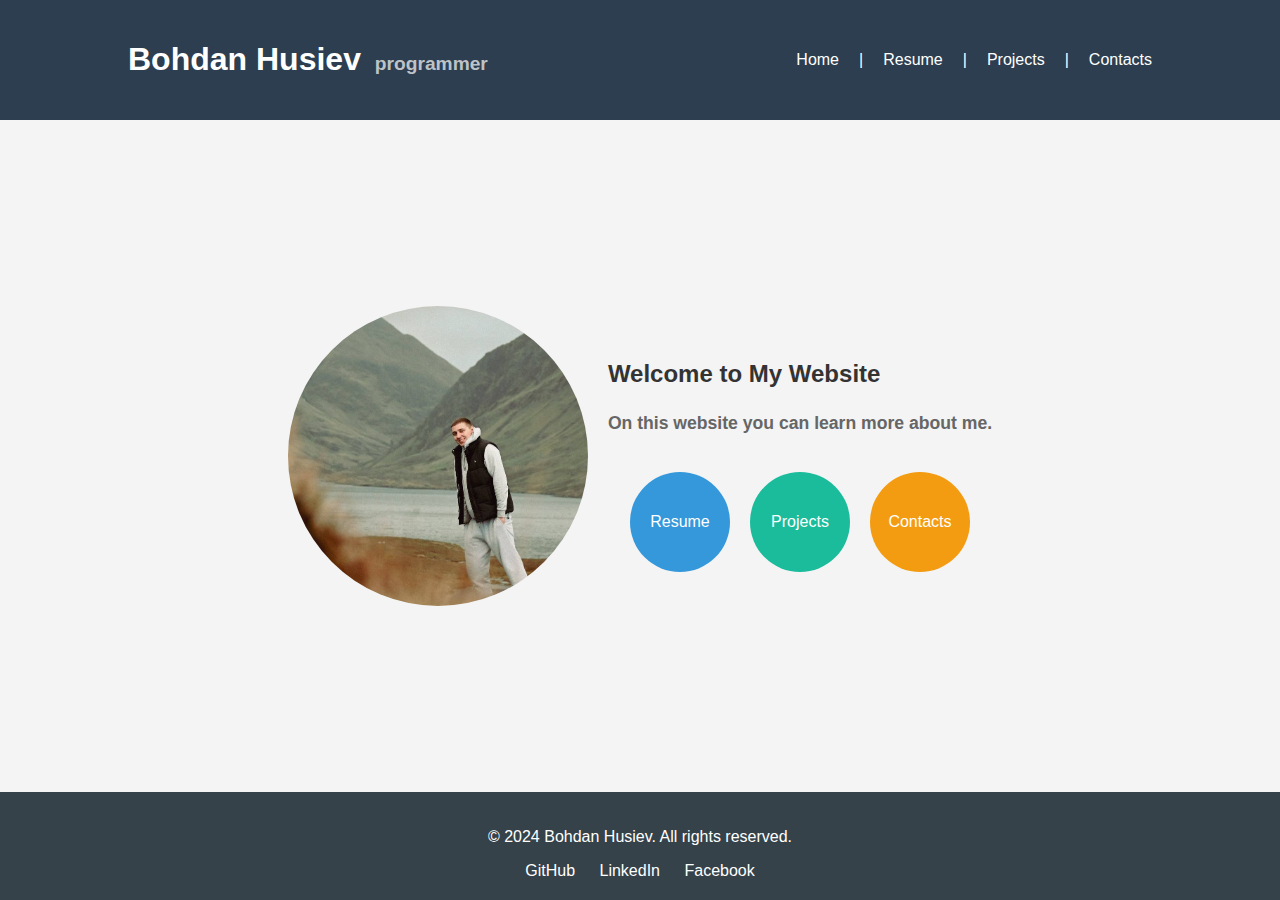
<file: index.html>
<!DOCTYPE html>
<html lang="en">
<head>
    <meta charset="UTF-8">
    <meta name="viewport" content="width=device-width, initial-scale=1.0">
    <title>Bohdan Husiev</title>
    <link rel="stylesheet" href="css/styles.css">
</head>
<body>
    <header>
        <div class="header-container">
            <h1><a href="index.html">Bohdan Husiev <span id="role">programmer</span></a></h1>
            <nav class="menu">
                <ul>
                    <li><a href="index.html">Home</a></li>
                    <li>|</li>
                    <li><a href="Resume.html">Resume</a></li>
                    <li>|</li>
                    <li><a href="Projects.html">Projects</a></li>
                    <li>|</li>
                    <li><a href="Contacts.html">Contacts</a></li>
                </ul>
            </nav>
        </div>
    </header>

    <main>
        <div class="profile-container">
            <img src="Images/my.jpg" alt="My photo" class="avatar">
            <div class="profile-text">
                <h2>Welcome to My Website</h2>
                <h3 class="subtitle">On this website you can learn more about me.</h3>
                <div class="links-container">
                    <a href="Resume.html" class="circle">Resume</a>
                    <a href="Projects.html" class="circle">Projects</a>
                    <a href="Contacts.html" class="circle">Contacts</a>
                </div>
            </div>
        </div>
    </main>

    <footer>
        <div class="footer-container">
            <p>&copy; 2024 Bohdan Husiev. All rights reserved.</p>
            <div class="social-links">
                <a href="https://github.com/bhusiev9qwork" target="_blank">GitHub</a>
                <a href="https://www.linkedin.com/in/devcodeboh/" target="_blank">LinkedIn</a>
                <a href="https://www.facebook.com/profile.php?id=100028973435621" target="_blank">Facebook</a>
            </div>
        </div>
    </footer>
</body>
</html>
</file>
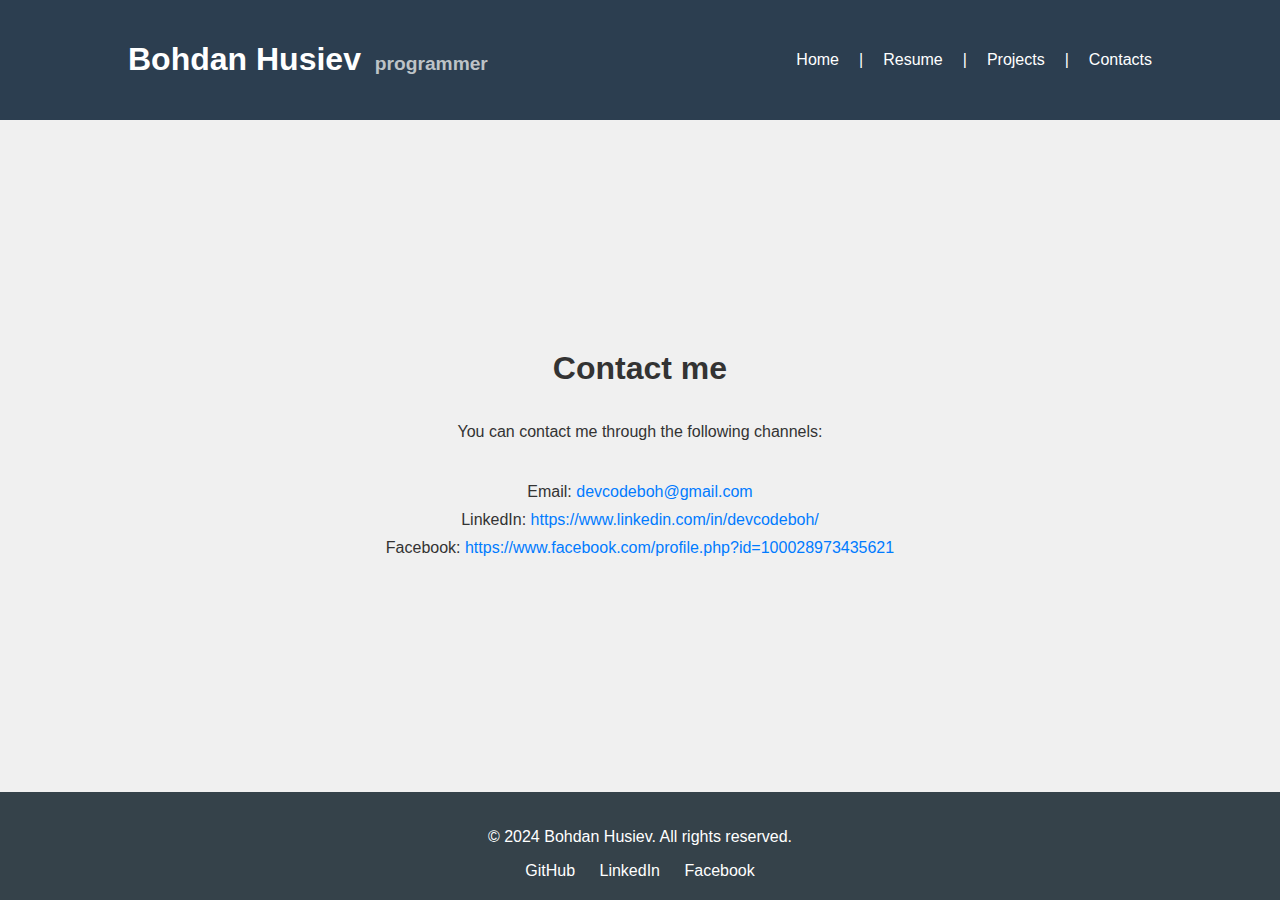
<file: Contacts.html>
<!DOCTYPE html>
<html lang="ru">
<head>
    <meta charset="UTF-8">
    <title>Contacts</title>
    <link rel="stylesheet" href="css/styles.css">
    <link rel="stylesheet" href="css/ResumeStyles.css">
    <link rel="stylesheet"  href="css/Contacts.css">
</head>
<body>
    <header>
        <div class="header-container">
            <h1><a href="index.html">Bohdan Husiev <span id="role">programmer</span></a></h1>
            <nav class="menu">
                <ul>
                    <li><a href="index.html">Home</a></li>
                    <li>|</li>
                    <li><a href="Resume.html">Resume</a></li>
                    <li>|</li>
                    <li><a href="Projects.html">Projects</a></li>
                    <li>|</li>
                    <li><a href="Contacts.html">Contacts</a></li>
                </ul>
            </nav>
        </div>
    </header>

    <main>
        <div class="contact-container">
            <h1>Contact me</h1>
            <p>You can contact me through the following channels:</p>
            <ul>
                <li>Email: <a href="mailto:devcodeboh@gmail.com">devcodeboh@gmail.com</a></li>
                <li>LinkedIn: <a href="https://www.linkedin.com/in/devcodeboh/" target="_blank">https://www.linkedin.com/in/devcodeboh/</a></li>
                <li>Facebook: <a href="https://www.facebook.com/yourusername" target="_blank">https://www.facebook.com/profile.php?id=100028973435621</a></li>
            </ul>
        </div>
    </main>

    <footer>
        <div class="footer-container">
            <p>&copy; 2024 Bohdan Husiev. All rights reserved.</p>
            <div class="social-links">
                <a href="https://github.com/bhusiev9qwork" target="_blank">GitHub</a>
                <a href="https://www.linkedin.com/in/devcodeboh/" target="_blank">LinkedIn</a>
                <a href="https://www.facebook.com/profile.php?id=100028973435621" target="_blank">Facebook</a>
            </div>
        </div>
    </footer>
</body>
</html>
</file>
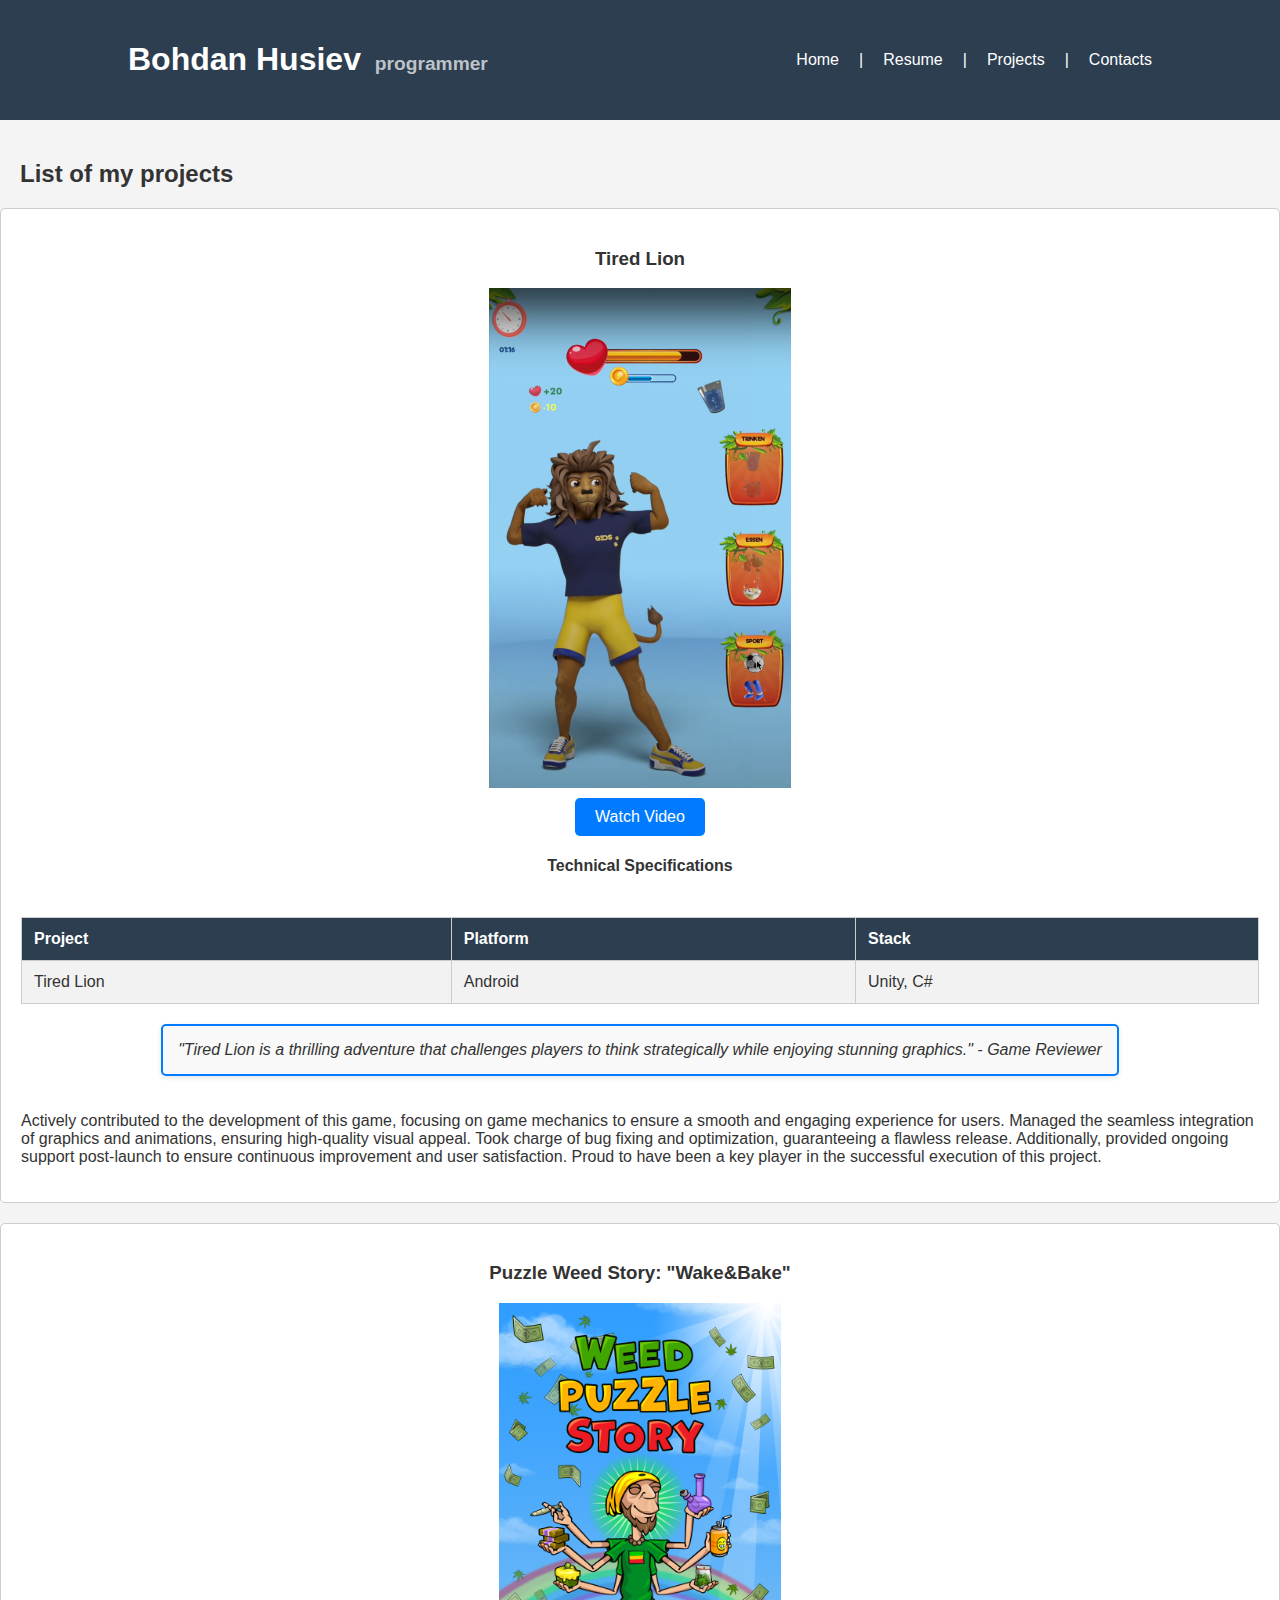
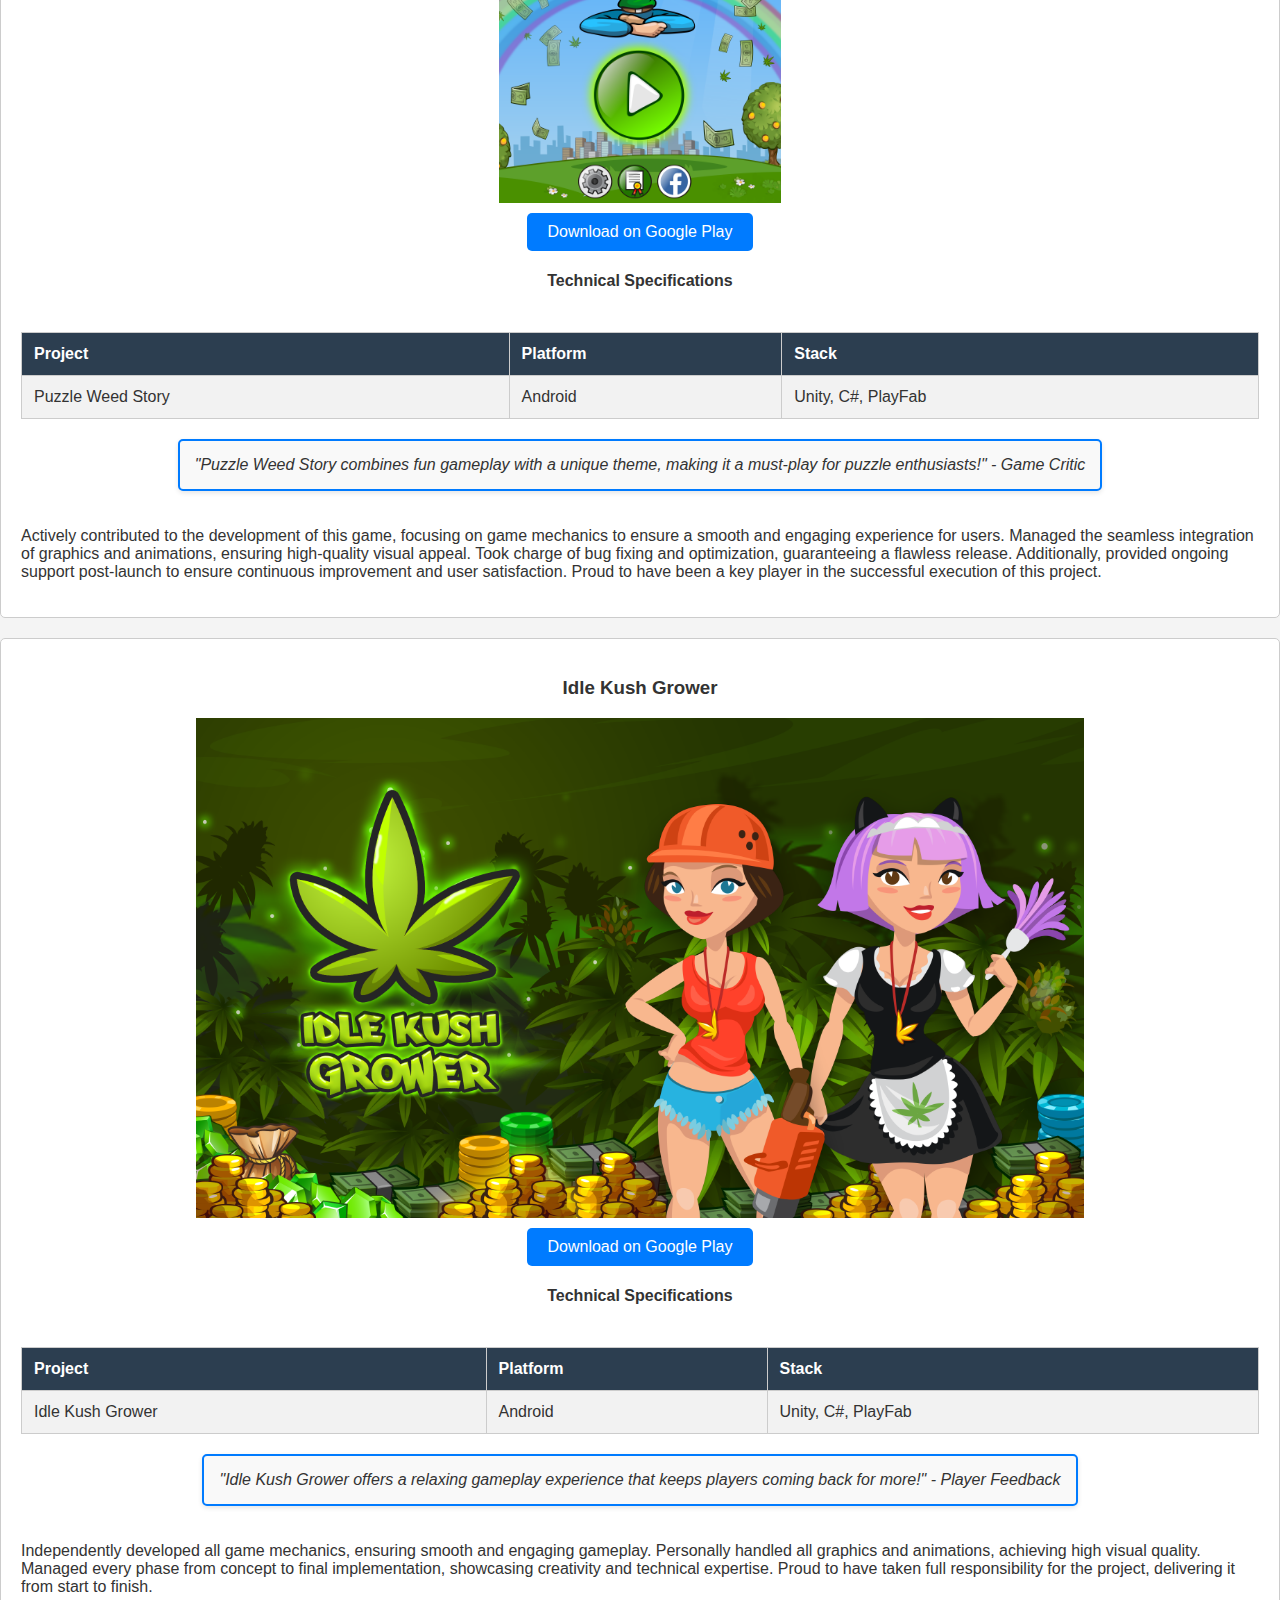
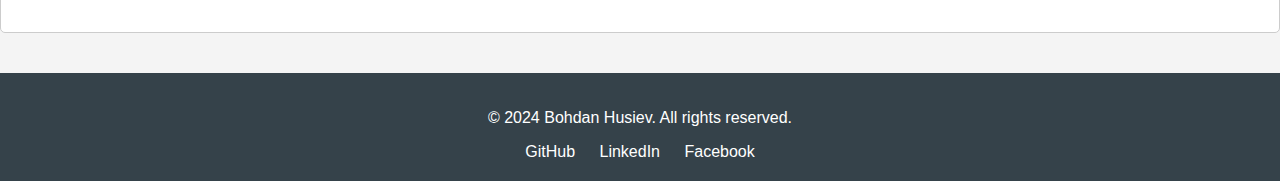
<file: Projects.html>
<!DOCTYPE html>
<html lang="en">
<head>
    <meta charset="UTF-8">
    <meta name="viewport" content="width=device-width, initial-scale=1.0">
    <title>My projects</title>
    <link rel="stylesheet" href="css/styles.css">
    <link rel="stylesheet" href="css/ProjectStyles.css">
</head>
<body>
    <header>
        <div class="header-container">
            <h1><a href="index.html">Bohdan Husiev <span id="role">programmer</span></a></h1>
            <nav class="menu">
                <ul>
                    <li><a href="index.html">Home</a></li>
                    <li>|</li>
                    <li><a href="Resume.html">Resume</a></li>
                    <li>|</li>
                    <li><a href="Projects.html">Projects</a></li>
                    <li>|</li>
                    <li><a href="Contacts.html">Contacts</a></li>
                </ul>
            </nav>
        </div>
    </header>

    <main>
        <section>
            <h2> List of my projects</h2>

            <div class="project">
                <h3>Tired Lion</h3>
                <img src="Images/Progects/Lowe.png" alt="Tired Lion Icon">
                <a href="https://www.youtube.com/watch?v=Psc_7gD53y8" class="button" target="_blank">Watch Video</a>
                
                <h4>Technical Specifications</h4>
                <table>
                    <tr>
                        <th>Project</th>
                        <th>Platform</th>
                        <th>Stack</th>
                    </tr>
                    <tr>
                        <td>Tired Lion</td>
                        <td>Android</td>
                        <td>Unity, C#</td>
                    </tr>
                </table>
                <blockquote>
                    "Tired Lion is a thrilling adventure that challenges players to think strategically while enjoying stunning graphics." - Game Reviewer
                </blockquote>
                <p>
                    Actively contributed to the development of this game, focusing on game mechanics to ensure a smooth and engaging experience for users. Managed the seamless integration of graphics and animations, ensuring high-quality visual appeal. Took charge of bug fixing and optimization, guaranteeing a flawless release. Additionally, provided ongoing support post-launch to ensure continuous improvement and user satisfaction. Proud to have been a key player in the successful execution of this project.
                </p>
            </div>

            <div class="project">
                <h3>Puzzle Weed Story: "Wake&Bake"</h3>
                <img src="Images/Progects/PuzzleWeedStory.png" alt="Puzzle Weed Story Icon">
                <a href="https://play.google.com/store/apps/details?id=com.Deox.MatchThree&hl=en_IE" class="button" target="_blank">Download on Google Play</a>
                <h4>Technical Specifications</h4>
                <table>
                    <tr>
                        <th>Project</th>
                        <th>Platform</th>
                        <th>Stack</th>
                    </tr>
                    <tr>
                        <td>Puzzle Weed Story</td>
                        <td>Android</td>
                        <td>Unity, C#, PlayFab</td>
                    </tr>
                </table>
                <blockquote>
                    "Puzzle Weed Story combines fun gameplay with a unique theme, making it a must-play for puzzle enthusiasts!" - Game Critic
                </blockquote>
                <p>
                    Actively contributed to the development of this game, focusing on game mechanics to ensure a smooth and engaging experience for users. Managed the seamless integration of graphics and animations, ensuring high-quality visual appeal. Took charge of bug fixing and optimization, guaranteeing a flawless release. Additionally, provided ongoing support post-launch to ensure continuous improvement and user satisfaction. Proud to have been a key player in the successful execution of this project.
                </p>
            </div>

            <div class="project">
                <h3>Idle Kush Grower</h3>
                <img src="Images/Progects/IdleKushGrower.png" alt="Idle Kush Grower Icon">
                <a href="https://play.google.com/store/apps/details?id=com.deox.idlekushgrower&hl=en_IE" class="button" target="_blank">Download on Google Play</a>
                <h4>Technical Specifications</h4>
                <table>
                    <tr>
                        <th>Project</th>
                        <th>Platform</th>
                        <th>Stack</th>
                    </tr>
                    <tr>
                        <td>Idle Kush Grower</td>
                        <td>Android</td>
                        <td>Unity, C#, PlayFab</td>
                    </tr>
                </table>
                <blockquote>
                    "Idle Kush Grower offers a relaxing gameplay experience that keeps players coming back for more!" - Player Feedback
                </blockquote>
                <p>
                    Independently developed all game mechanics, ensuring smooth and engaging gameplay. Personally handled all graphics and animations, achieving high visual quality. Managed every phase from concept to final implementation, showcasing creativity and technical expertise. Proud to have taken full responsibility for the project, delivering it from start to finish.
                </p>
            </div>
        </section>
    </main>

    <footer>
        <div class="footer-container">
            <p>&copy; 2024 Bohdan Husiev. All rights reserved.</p>  
            <div class="social-links">
                <a href="https://github.com/bhusiev9qwork" target="_blank">GitHub</a>
                <a href="https://www.linkedin.com/in/devcodeboh/" target="_blank">LinkedIn</a>
                <a href="https://www.facebook.com/profile.php?id=100028973435621" target="_blank">Facebook</a>
            </div>
        </div>
    </footer>
</body>
</html>
</file>
<file: css/styles.css>
html, body {
    height: 100%; 
    margin: 0; 
    font-family: 'Arial', sans-serif; 
    background-color: #f4f4f4; 
    color: #333; 
    display: flex; 
    flex-direction: column; 
}

header {
    background: #2C3E50; 
    color: #ffffff; 
    padding: 20px 0;
}
h1 a {
    text-decoration: none;
    color: inherit;
    }
.header-container {
    display: flex;
    justify-content: space-between; 
    align-items: center; 
    max-width: 80%; 
    margin: 0 auto; 
    padding: 0 20px; 
}

#role {
    font-size: 0.6em;
    color: #BDC3C7; 
    margin-left: 5px; 
}

.menu ul {
    list-style: none;
    padding: 0; 
    margin: 0; 
    display: flex; 
}

.menu li {
    margin-left: 20px;
}

.menu a {
    color: #ffffff; 
    text-decoration: none; 
    font-size: 1em; 
}

.menu a:hover {
    text-decoration: underline; 
}

main {
    display: flex; 
    justify-content: center; 
    align-items: center; 
    flex: 1; 
    margin: 20px 0; 
}


.profile-container {
    display: flex; 
    align-items: center; 
    justify-content: center; 
    margin: 20px auto; 
    max-width: 800px; 
}

.avatar {
    width: 300px; 
    height: 300px; 
    border-radius: 50%;
    object-fit: cover; 
    object-position: 50% 80%; 
    margin-right: 20px; 
}

.profile-text {
    display: flex;
    flex-direction: column; 
}

.subtitle {
    margin-top: 5px; 
    color: #666666; 
    font-size: 1.1em; 
}


.links-container {
    display: flex; 
    justify-content: center; 
    margin-top: 20px; 
}

.circle {
    display: flex; 
    justify-content: center; 
    align-items: center; 
    width: 100px;
    height: 100px; 
    border-radius: 50%; 
    background-color: #2980B9; 
    color: #ffffff; 
    text-decoration: none; 
    margin: 0 10px; 
    font-size: 1em;
    transition: background-color 0.3s; 
}

.circle:nth-child(1) {
    background-color: #3498DB; 
}

.circle:nth-child(2) {
    background-color: #1ABC9C;
}

.circle:nth-child(3) {
    background-color: #F39C12; 
}

.circle:hover {
    opacity: 0.8; 
}

footer {
    text-align: center;
    padding: 20px 0; 
    background: #35424a; 
    color: #ffffff; 
    position: relative;
    bottom: 0;
    width: 100%;
}

.footer-container {
    max-width: 80%; 
    margin: 0 auto; 
}

.social-links {
    margin-top: 10px; 
}

.social-links a {
    color: #ffffff; 
    text-decoration: none; 
    margin: 0 10px; 
}

.social-links a:hover {
    text-decoration: underline; 
}
</file>
<file: css/ResumeStyles.css>
body {
    background-color: #f0f0f0; 
    font-family: Arial, sans-serif; 
}

.button {
    display: inline-block;
    padding: 10px 20px;
    font-size: 16px;
    color: white;
    background-color: #007BFF; 
    border: none;
    border-radius: 5px;
    text-decoration: none; 
    text-align: center;
    margin-top: 20px;
}

.button:hover {
    background-color: #0056b3; 
}

#pdf-viewer {
    width: 100%; 
    height: 800px; 
    border: 1px solid #ccc; 
    margin-top: 0px; 
}

.resume-container {
    display: flex; 
    flex-direction: column; 
    align-items: center; 
    justify-content: center; 
    margin: 0px auto; 
    max-width: 80%; 
    width: 100%; 
}
</file>
<file: css/Contacts.css>
.contact-container {
    display: flex;
    flex-direction: column;
    align-items: center;
    justify-content: center;
    margin: 20px auto;
    max-width: 80%;
    text-align: center; 
}

.contact-container h1 {
    margin-bottom: 20px; 
}

.contact-container ul {
    list-style-type: none; 
    padding: 0; 
}

.contact-container li {
    margin: 10px 0; 
}

.contact-container a {
    color: #007BFF;
    text-decoration: none; 
}

.contact-container a:hover {
    text-decoration: underline; 
}
</file>
<file: css/ProjectStyles.css>
h2 {
    margin-left: 20px; 
}
.project {
    border: 1px solid #ccc;
    border-radius: 5px;
    padding: 20px;
    margin: 20px 0;
    background-color: #fff;
    display: flex;
    flex-direction: column;
    align-items: center;
}
.project img {
    max-width: 100%;
    max-height: 500px;
    height: auto;
}
.button {
    display: inline-block;
    padding: 10px 20px;
    font-size: 16px;
    color: white;
    background-color: #007BFF; 
    border: none;
    border-radius: 5px;
    text-decoration: none; 
    margin-top: 10px;
}
.button:hover {
    background-color: #0056b3; 
}     
table {
    width: 100%; 
    border: 1px solid black;
    border-collapse: collapse; 
    margin-top: 20px; 
}



th, td {
    padding: 12px; 

    text-align: left; 
    border: 1px solid #ccc; 

}
th {
    background-color: #2C3E50; 
    color: white; 
}
tr:nth-child(even) {
    background-color: #f2f2f2; 
}
tr:hover {
    background-color: #e0e0e0; 
}
blockquote {
    background-color: #f9f9f9; 
    border: 2px solid #007BFF; 
    color: #333; 
    padding: 15px; 
    border-radius: 5px; 
    margin: 20px 0; 
    font-style: italic; 
    box-shadow: 0 2px 5px rgba(0, 0, 0, 0.1); 
}
.video-container {
    position: relative;
    padding-bottom: 56.25%; 
    height: 0;
    overflow: hidden;
}

.video-container iframe {
    position: absolute;
    top: 0;
    left: 0;
    width: 100%;
    height: 100%;
}
</file>
